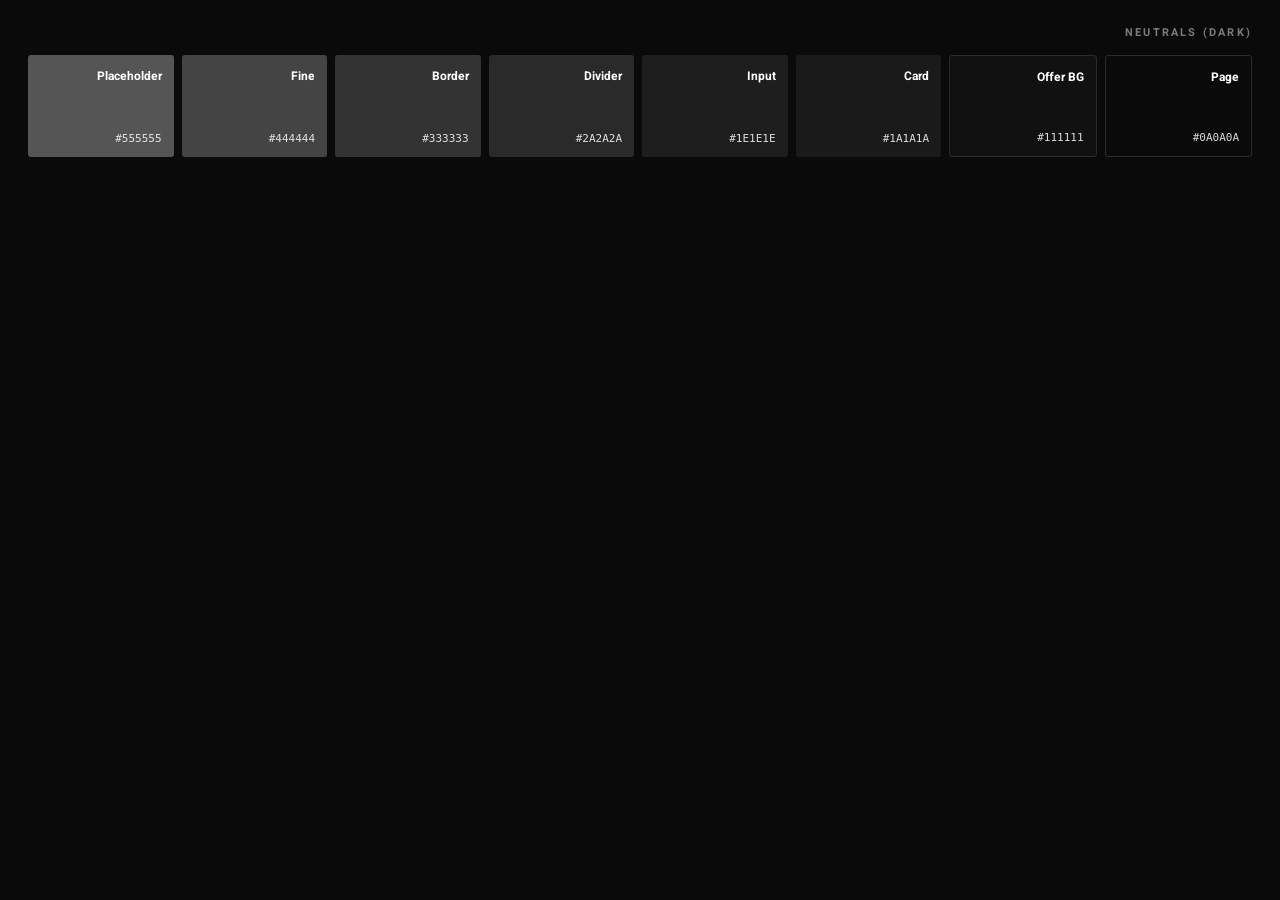
<file: preview/colors-neutrals.html>
<!DOCTYPE html>
<html lang="he" dir="rtl">
<head>
<meta charset="UTF-8" />
<link rel="stylesheet" href="../colors_and_type.css" />
<style>
  html, body { margin: 0; padding: 0; background: var(--ktm-black); }
  .card { padding: 24px 28px; display: flex; flex-direction: column; gap: 14px; }
  .row { display: flex; gap: 8px; flex-wrap: wrap; }
  .swatch { flex: 1 1 0; min-width: 80px; padding: 12px; min-height: 76px; display: flex; flex-direction: column; justify-content: space-between; font-family: var(--ktm-font-sans); border-radius: 3px; }
  .name { font-size: 12px; font-weight: 700; }
  .hex { font-size: 11px; font-family: ui-monospace, Menlo, monospace; opacity: 0.85; }
  .label { font-family: var(--ktm-font-sans); font-size: 11px; font-weight: 700; letter-spacing: 0.2em; text-transform: uppercase; color: var(--ktm-text-50); }
</style>
</head>
<body class="ktm-body">
<div class="card">
  <div class="label">Neutrals (Dark)</div>
  <div class="row">
    <div class="swatch" style="background:#0a0a0a; color:#fff; border:1px solid #2a2a2a;"><span class="name">Page</span><span class="hex">#0A0A0A</span></div>
    <div class="swatch" style="background:#111111; color:#fff; border:1px solid #2a2a2a;"><span class="name">Offer BG</span><span class="hex">#111111</span></div>
    <div class="swatch" style="background:#1a1a1a; color:#fff;"><span class="name">Card</span><span class="hex">#1A1A1A</span></div>
    <div class="swatch" style="background:#1e1e1e; color:#fff;"><span class="name">Input</span><span class="hex">#1E1E1E</span></div>
    <div class="swatch" style="background:#2a2a2a; color:#fff;"><span class="name">Divider</span><span class="hex">#2A2A2A</span></div>
    <div class="swatch" style="background:#333; color:#fff;"><span class="name">Border</span><span class="hex">#333333</span></div>
    <div class="swatch" style="background:#444; color:#fff;"><span class="name">Fine</span><span class="hex">#444444</span></div>
    <div class="swatch" style="background:#555; color:#fff;"><span class="name">Placeholder</span><span class="hex">#555555</span></div>
  </div>
</div>
</body>
</html>
</file>
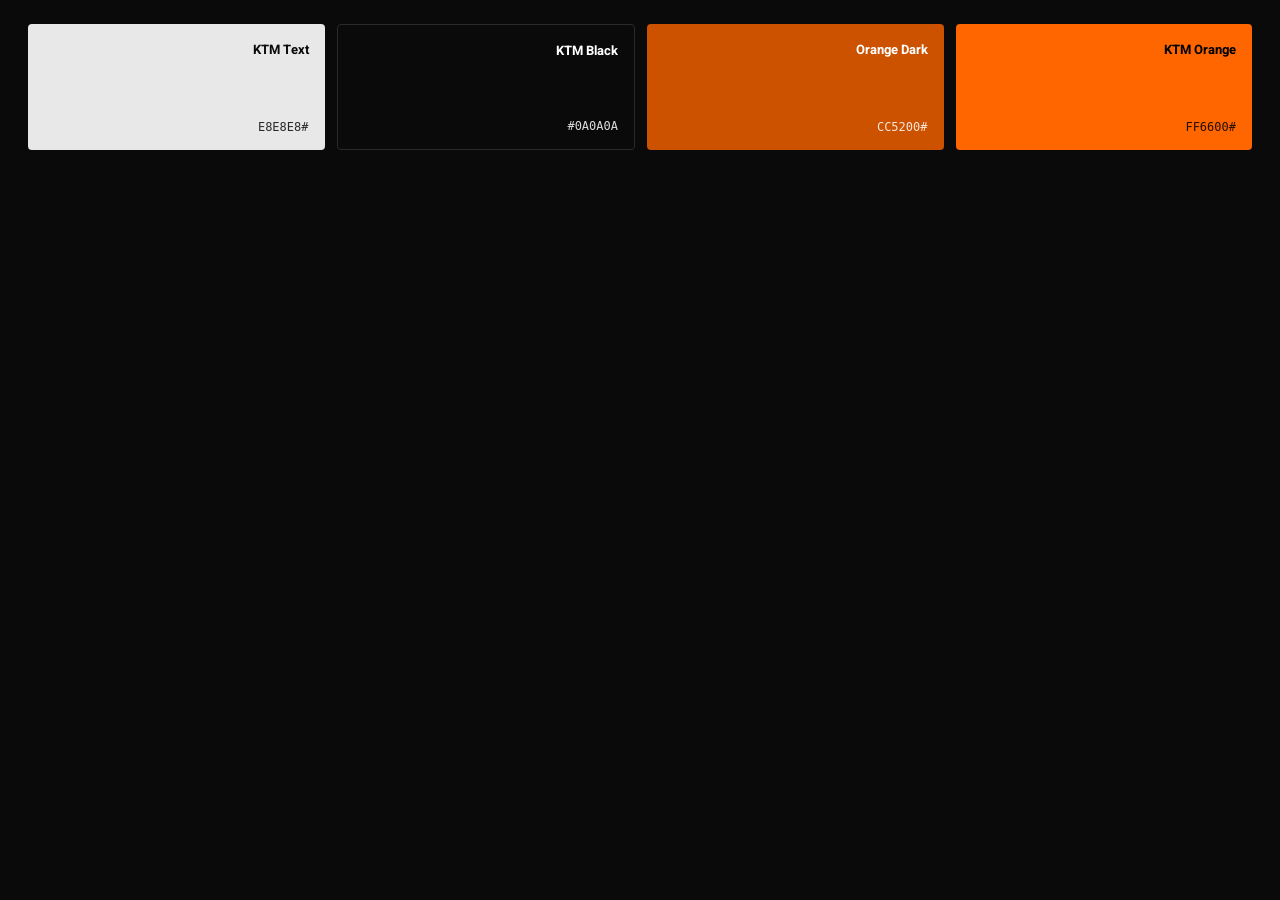
<file: preview/colors-primary.html>
<!DOCTYPE html>
<html lang="he" dir="rtl">
<head>
<meta charset="UTF-8" />
<link rel="stylesheet" href="../colors_and_type.css" />
<style>
  html, body { margin: 0; padding: 0; background: var(--ktm-black); }
  .card { padding: 24px 28px; display: flex; flex-direction: column; gap: 16px; }
  .row { display: flex; align-items: stretch; gap: 12px; flex-wrap: wrap; }
  .swatch { flex: 1 1 0; min-width: 100px; padding: 16px; display: flex; flex-direction: column; justify-content: space-between; min-height: 92px; border-radius: 4px; font-family: var(--ktm-font-sans); }
  .swatch .name { font-size: 13px; font-weight: 700; }
  .swatch .hex { font-size: 12px; font-family: ui-monospace, "SF Mono", Menlo, monospace; opacity: 0.85; font-variant-numeric: tabular-nums; }
</style>
</head>
<body class="ktm-body">
<div class="card">
  <div class="row">
    <div class="swatch" style="background:#ff6600; color:#000;">
      <span class="name">KTM Orange</span>
      <span class="hex">#FF6600</span>
    </div>
    <div class="swatch" style="background:#cc5200; color:#fff;">
      <span class="name">Orange Dark</span>
      <span class="hex">#CC5200</span>
    </div>
    <div class="swatch" style="background:#0a0a0a; color:#fff; border:1px solid #2a2a2a;">
      <span class="name">KTM Black</span>
      <span class="hex">#0A0A0A</span>
    </div>
    <div class="swatch" style="background:#e8e8e8; color:#0a0a0a;">
      <span class="name">KTM Text</span>
      <span class="hex">#E8E8E8</span>
    </div>
  </div>
</div>
</body>
</html>
</file>
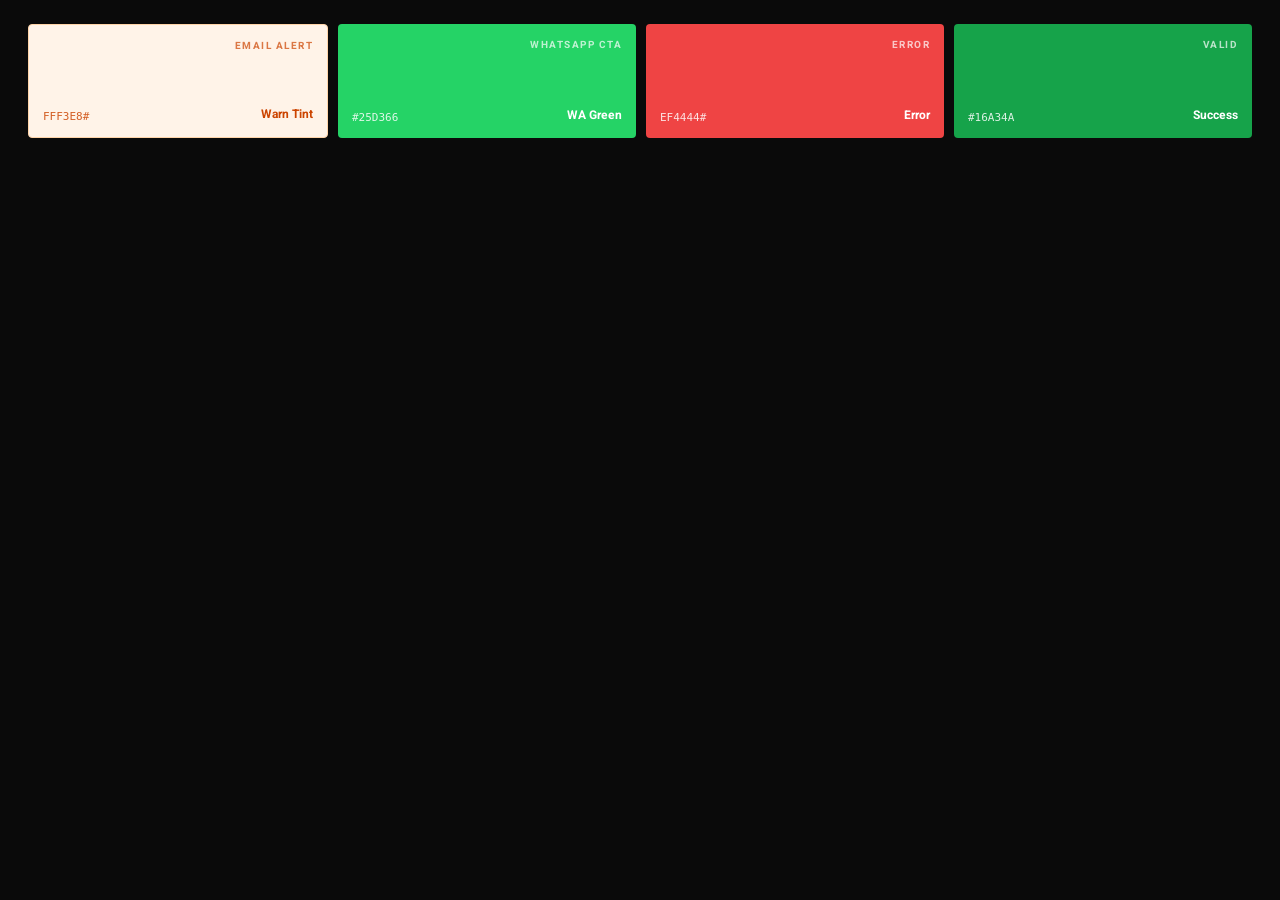
<file: preview/colors-semantic.html>
<!DOCTYPE html>
<html lang="he" dir="rtl">
<head>
<meta charset="UTF-8" />
<link rel="stylesheet" href="../colors_and_type.css" />
<style>
  html, body { margin: 0; padding: 0; background: var(--ktm-black); }
  .card { padding: 24px 28px; display: flex; flex-direction: column; gap: 14px; }
  .row { display: flex; gap: 10px; flex-wrap: wrap; }
  .swatch { flex: 1 1 0; min-width: 110px; padding: 14px; min-height: 84px; display: flex; flex-direction: column; justify-content: space-between; font-family: var(--ktm-font-sans); border-radius: 4px; }
  .name { font-size: 12px; font-weight: 700; }
  .hex { font-size: 11px; font-family: ui-monospace, Menlo, monospace; opacity: 0.85; }
  .role { font-size: 10px; font-weight: 700; letter-spacing: 0.15em; opacity: 0.7; text-transform: uppercase; }
</style>
</head>
<body class="ktm-body">
<div class="card">
  <div class="row">
    <div class="swatch" style="background:#16a34a; color:#fff;">
      <span class="role">VALID</span>
      <div style="display:flex; justify-content:space-between; align-items:flex-end;"><span class="name">Success</span><span class="hex">#16A34A</span></div>
    </div>
    <div class="swatch" style="background:#ef4444; color:#fff;">
      <span class="role">ERROR</span>
      <div style="display:flex; justify-content:space-between; align-items:flex-end;"><span class="name">Error</span><span class="hex">#EF4444</span></div>
    </div>
    <div class="swatch" style="background:#25D366; color:#fff;">
      <span class="role">WHATSAPP CTA</span>
      <div style="display:flex; justify-content:space-between; align-items:flex-end;"><span class="name">WA Green</span><span class="hex">#25D366</span></div>
    </div>
    <div class="swatch" style="background:#fff3e8; color:#cc4400; border: 1px solid #ffd4a8;">
      <span class="role">EMAIL ALERT</span>
      <div style="display:flex; justify-content:space-between; align-items:flex-end;"><span class="name">Warn Tint</span><span class="hex">#FFF3E8</span></div>
    </div>
  </div>
</div>
</body>
</html>
</file>
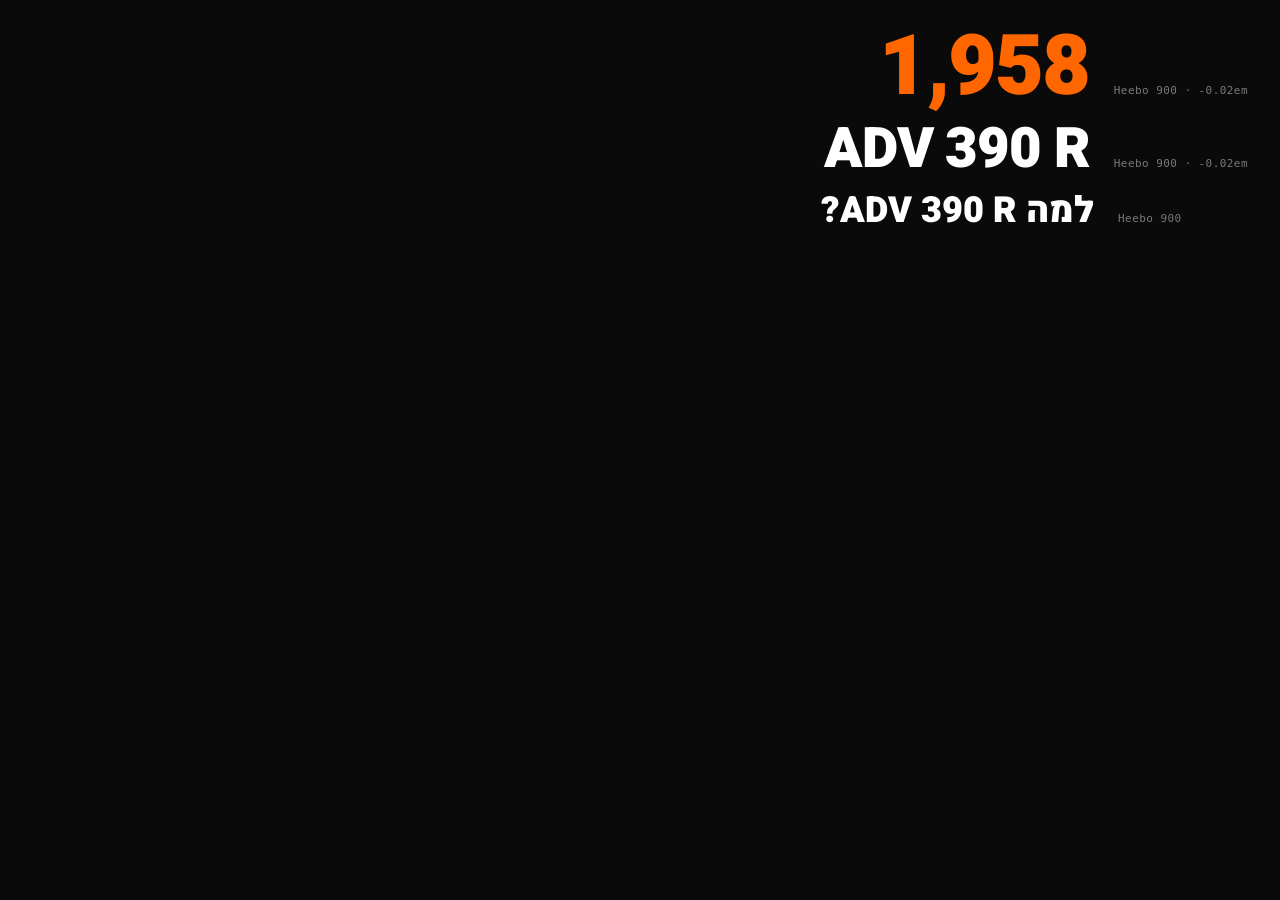
<file: preview/type-display.html>
<!DOCTYPE html>
<html lang="he" dir="rtl">
<head>
<meta charset="UTF-8" />
<link rel="stylesheet" href="../colors_and_type.css" />
<style>
  html, body { margin: 0; padding: 0; background: var(--ktm-black); }
  .card { padding: 28px 32px; display: flex; flex-direction: column; gap: 14px; }
  .row { display: flex; align-items: baseline; gap: 24px; }
  .spec { font-family: ui-monospace, Menlo, monospace; font-size: 11px; color: var(--ktm-text-50); min-width: 130px; letter-spacing: 0.04em; text-align: left; direction: ltr; }
  .ex-display { font-weight: 900; font-size: 84px; line-height: 0.95; color: var(--ktm-orange); letter-spacing: -0.02em; font-variant-numeric: tabular-nums; }
  .ex-h1 { font-weight: 900; font-size: 56px; line-height: 1; color: #fff; letter-spacing: -0.02em; }
  .ex-h2 { font-weight: 900; font-size: 36px; line-height: 1.05; color: #fff; }
</style>
</head>
<body class="ktm-body">
<div class="card">
  <div class="row"><div class="spec">Heebo 900 · -0.02em</div><div class="ex-display">1,958</div></div>
  <div class="row"><div class="spec">Heebo 900 · -0.02em</div><div class="ex-h1">ADV 390 R</div></div>
  <div class="row"><div class="spec">Heebo 900</div><div class="ex-h2">למה ADV 390 R?</div></div>
</div>
</body>
</html>
</file>
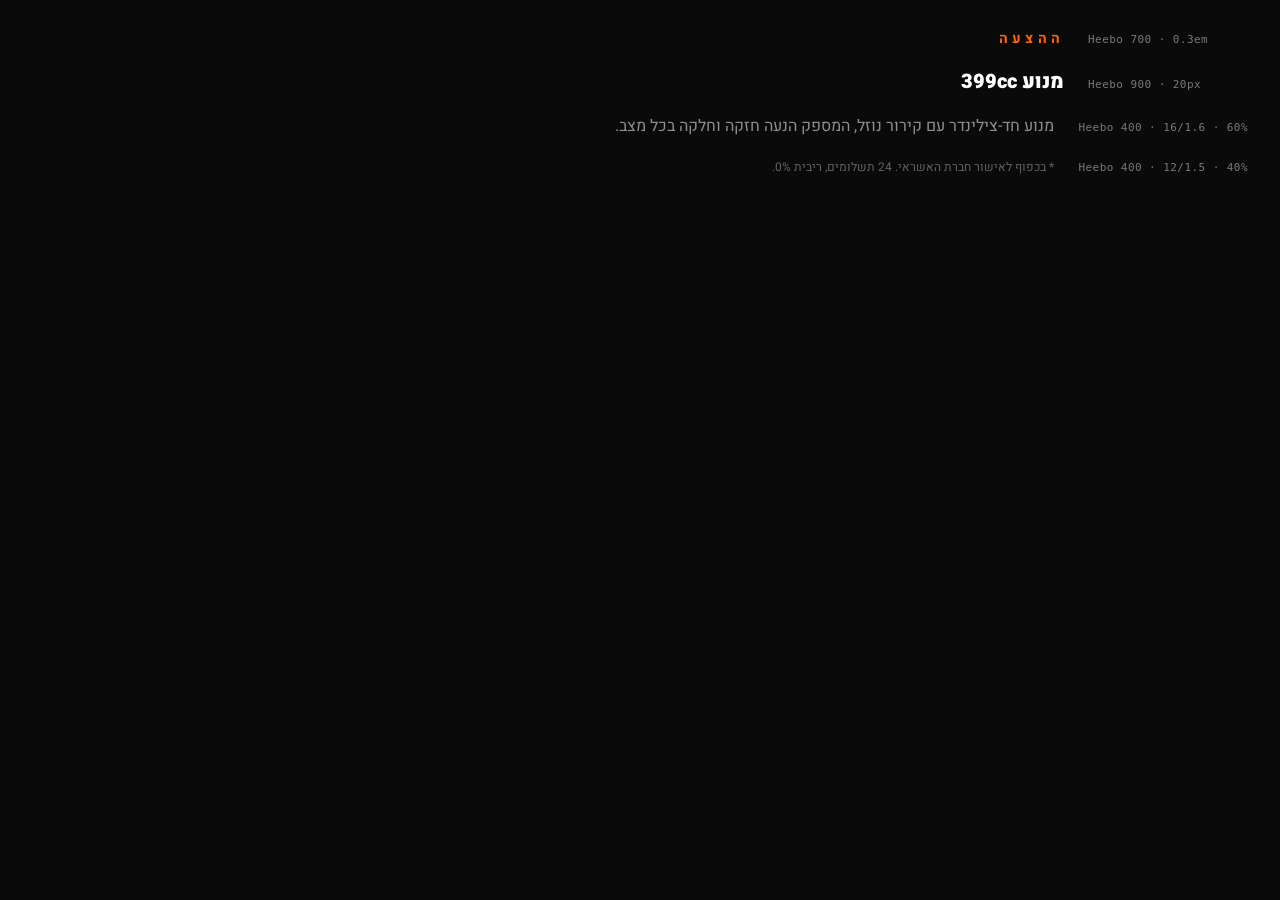
<file: preview/type-ui.html>
<!DOCTYPE html>
<html lang="he" dir="rtl">
<head>
<meta charset="UTF-8" />
<link rel="stylesheet" href="../colors_and_type.css" />
<style>
  html, body { margin: 0; padding: 0; background: var(--ktm-black); }
  .card { padding: 28px 32px; display: flex; flex-direction: column; gap: 18px; }
  .row { display: flex; align-items: baseline; gap: 24px; }
  .spec { font-family: ui-monospace, Menlo, monospace; font-size: 11px; color: var(--ktm-text-50); min-width: 160px; letter-spacing: 0.04em; text-align: left; direction: ltr; }
  .eyebrow { font-family: var(--ktm-font-sans); font-weight: 700; font-size: 14px; letter-spacing: 0.3em; text-transform: uppercase; color: var(--ktm-orange); }
  .h3 { font-family: var(--ktm-font-sans); font-weight: 900; font-size: 20px; color: #fff; }
  .body { font-family: var(--ktm-font-sans); font-weight: 400; font-size: 16px; line-height: 1.6; color: var(--ktm-text-60); }
  .fine { font-family: var(--ktm-font-sans); font-weight: 400; font-size: 12px; line-height: 1.5; color: var(--ktm-text-40); }
</style>
</head>
<body class="ktm-body">
<div class="card">
  <div class="row"><div class="spec">Heebo 700 · 0.3em</div><div class="eyebrow">ההצעה</div></div>
  <div class="row"><div class="spec">Heebo 900 · 20px</div><div class="h3">מנוע 399cc</div></div>
  <div class="row"><div class="spec">Heebo 400 · 16/1.6 · 60%</div><div class="body">מנוע חד-צילינדר עם קירור נוזל, המספק הנעה חזקה וחלקה בכל מצב.</div></div>
  <div class="row"><div class="spec">Heebo 400 · 12/1.5 · 40%</div><div class="fine">* בכפוף לאישור חברת האשראי. 24 תשלומים, ריבית 0%.</div></div>
</div>
</body>
</html>
</file>
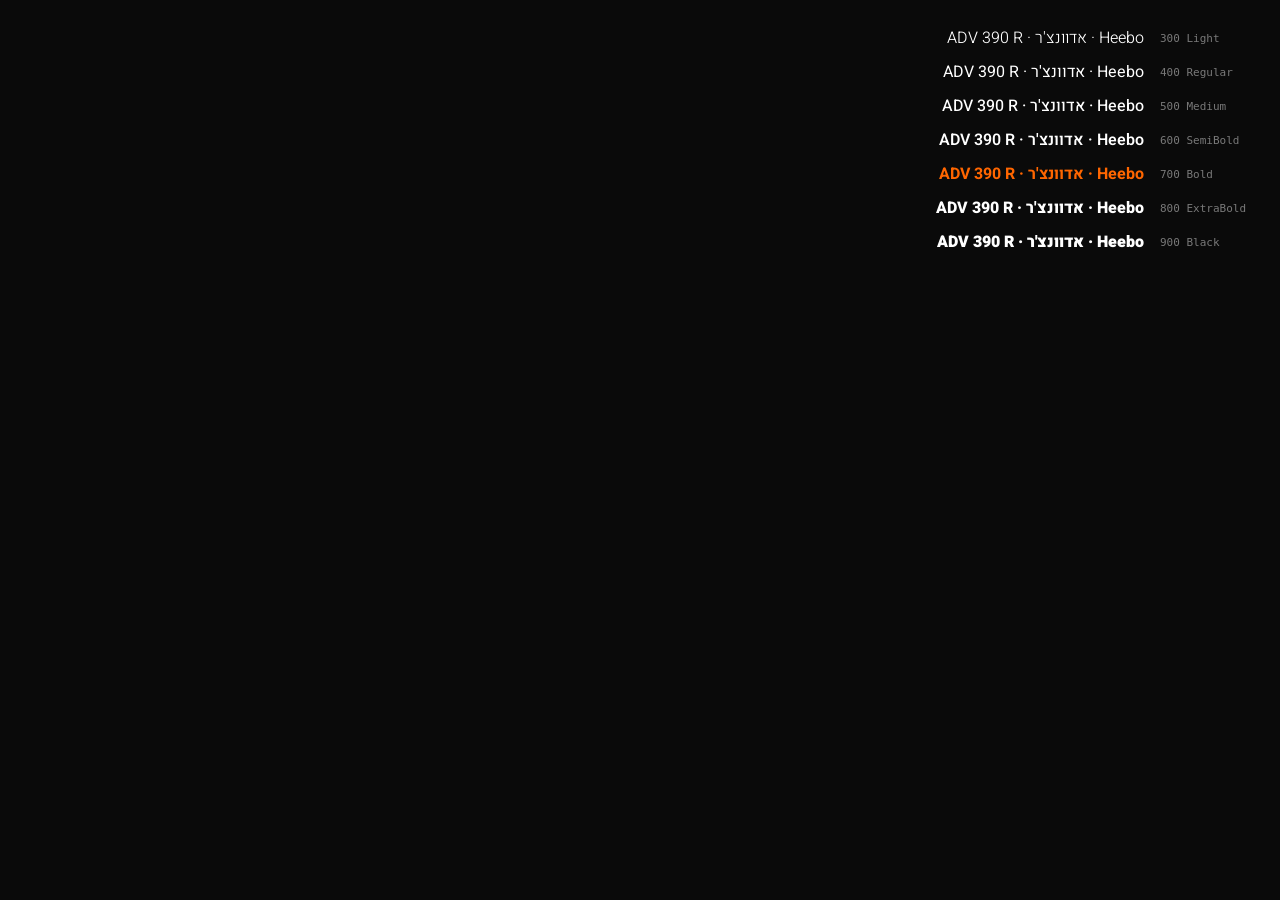
<file: preview/type-weights.html>
<!DOCTYPE html>
<html lang="he" dir="rtl">
<head>
<meta charset="UTF-8" />
<link rel="stylesheet" href="../colors_and_type.css" />
<style>
  html, body { margin: 0; padding: 0; background: var(--ktm-black); }
  .card { padding: 26px 32px; display: flex; flex-direction: column; gap: 10px; font-family: var(--ktm-font-sans); }
  .row { display: flex; align-items: center; gap: 16px; }
  .label { font-family: ui-monospace, Menlo, monospace; font-size: 11px; color: var(--ktm-text-50); min-width: 88px; direction: ltr; text-align: left; }
  .sample { color: #fff; font-weight: 400; font-size: 16px; }
  .b3   { font-weight: 300; }
  .b4   { font-weight: 400; }
  .b5   { font-weight: 500; }
  .b6   { font-weight: 600; }
  .b7   { font-weight: 700; color: var(--ktm-orange); }
  .b8   { font-weight: 800; }
  .b9   { font-weight: 900; }
</style>
</head>
<body class="ktm-body">
<div class="card">
  <div class="row"><div class="label">300 Light</div><div class="sample b3">Heebo · אדוונצ'ר · ADV 390 R</div></div>
  <div class="row"><div class="label">400 Regular</div><div class="sample b4">Heebo · אדוונצ'ר · ADV 390 R</div></div>
  <div class="row"><div class="label">500 Medium</div><div class="sample b5">Heebo · אדוונצ'ר · ADV 390 R</div></div>
  <div class="row"><div class="label">600 SemiBold</div><div class="sample b6">Heebo · אדוונצ'ר · ADV 390 R</div></div>
  <div class="row"><div class="label">700 Bold</div><div class="sample b7">Heebo · אדוונצ'ר · ADV 390 R</div></div>
  <div class="row"><div class="label">800 ExtraBold</div><div class="sample b8">Heebo · אדוונצ'ר · ADV 390 R</div></div>
  <div class="row"><div class="label">900 Black</div><div class="sample b9">Heebo · אדוונצ'ר · ADV 390 R</div></div>
</div>
</body>
</html>
</file>
<file: colors_and_type.css>
/* ============================================================
   KTM Israel — Color & Type Tokens
   Source: דף נחיתהADV 390/src/app/globals.css + components
   ============================================================ */

/* Fonts ---------------------------------------------------- */
/* Heebo (Hebrew + Latin) — used for the entire landing page.   */
/* Loaded via Google Fonts CDN; codebase uses Next.js font.    */
@import url("https://fonts.googleapis.com/css2?family=Heebo:wght@300;400;500;600;700;800;900&display=swap");

:root {
  /* ── Brand Colors ─────────────────────────────────────── */
  --ktm-orange:        #ff6600;  /* signature; CTA, headlines, accents     */
  --ktm-orange-dark:   #cc5200;  /* CTA hover/pressed                       */
  --ktm-orange-10:     rgba(255, 102, 0, 0.10);
  --ktm-orange-20:     rgba(255, 102, 0, 0.20);
  --ktm-orange-30:     rgba(255, 102, 0, 0.30);
  --ktm-orange-40:     rgba(255, 102, 0, 0.40);

  /* ── Neutrals (Dark Theme) ────────────────────────────── */
  --ktm-black:         #0a0a0a;  /* page background                         */
  --ktm-gray:          #1a1a1a;  /* card background                         */
  --ktm-gray-input:    #1e1e1e;  /* form-field background                   */
  --ktm-gray-mid:      #2a2a2a;  /* divider, hover surface                  */
  --ktm-gray-line:     #333333;  /* default input border                    */
  --ktm-gray-555:      #555555;  /* placeholder text                        */
  --ktm-gray-444:      #444444;  /* fine-print text                         */

  /* ── Foreground ───────────────────────────────────────── */
  --ktm-white:         #ffffff;  /* primary text on dark                    */
  --ktm-text:          #e8e8e8;  /* body text on dark                       */
  --ktm-text-80:       rgba(232, 232, 232, 0.80);
  --ktm-text-60:       rgba(232, 232, 232, 0.60);
  --ktm-text-50:       rgba(232, 232, 232, 0.50);
  --ktm-text-40:       rgba(232, 232, 232, 0.40);
  --ktm-text-20:       rgba(232, 232, 232, 0.20);

  /* ── Semantic ─────────────────────────────────────────── */
  --ktm-success:       #16a34a;  /* validated form field                    */
  --ktm-success-dark:  #15803d;
  --ktm-error:         #ef4444;
  --ktm-whatsapp:      #25D366;  /* WA chat CTA                             */
  --ktm-whatsapp-dark: #1ebe5d;

  /* ── Light theme (email template) ─────────────────────── */
  --ktm-paper:         #ffffff;
  --ktm-paper-bg:      #f4f4f4;
  --ktm-paper-card:    #f8f8f8;
  --ktm-paper-warn:    #fff3e8;  /* soft orange alert                       */
  --ktm-paper-warn-border: #ffd4a8;
  --ktm-ink:           #111111;
  --ktm-ink-2:         #555555;

  /* ── Type Stack ───────────────────────────────────────── */
  --ktm-font-sans:     "Heebo", system-ui, -apple-system, "Segoe UI", Roboto, "Helvetica Neue", Arial, sans-serif;

  /* ── Type Scale (px) ──────────────────────────────────── */
  /* Black weight (900) is THE brand voice. Use sparingly at large sizes.   */
  --ktm-text-xs:    12px;
  --ktm-text-sm:    14px;
  --ktm-text-base:  16px;
  --ktm-text-lg:    18px;
  --ktm-text-xl:    20px;
  --ktm-text-2xl:   24px;
  --ktm-text-3xl:   30px;
  --ktm-text-4xl:   36px;
  --ktm-text-5xl:   48px;
  --ktm-text-6xl:   60px;
  --ktm-text-7xl:   72px;
  --ktm-text-8xl:   96px;

  /* ── Tracking ─────────────────────────────────────────── */
  --ktm-track-tight:    -0.02em;
  --ktm-track-normal:    0;
  --ktm-track-wide:      0.05em;
  --ktm-track-wider:     0.1em;
  --ktm-track-widest:    0.2em;
  --ktm-track-massive:   0.3em;  /* eyebrows like "ההצעה" / "הטכנולוגיה"   */

  /* ── Radii ────────────────────────────────────────────── */
  /* Strong contrast: hard-edged CTAs sit next to round form fields.       */
  --ktm-radius-none:   0;
  --ktm-radius-sm:     4px;
  --ktm-radius-md:     10px;   /* email lead-info card                     */
  --ktm-radius-lg:     12px;   /* form inputs, primary button (rounded-xl) */
  --ktm-radius-xl:     16px;   /* mobile offer card                        */
  --ktm-radius-2xl:    24px;   /* modal                                    */

  /* ── Spacing ──────────────────────────────────────────── */
  --ktm-space-1:  4px;
  --ktm-space-2:  8px;
  --ktm-space-3:  12px;
  --ktm-space-4:  16px;
  --ktm-space-5:  20px;
  --ktm-space-6:  24px;
  --ktm-space-8:  32px;
  --ktm-space-10: 40px;
  --ktm-space-12: 48px;
  --ktm-space-16: 64px;
  --ktm-space-20: 80px;

  /* ── Shadows / Glows ──────────────────────────────────── */
  /* KTM rarely uses drop shadows in dark UI — it uses orange glows.       */
  --ktm-glow-sm:    0 0 60px rgba(255, 102, 0, 0.20);
  --ktm-glow-lg:    0 0 120px rgba(255, 102, 0, 0.30);
  --ktm-shadow-modal: 0 25px 50px -12px rgba(0, 0, 0, 0.50);
  --ktm-shadow-card:  0 4px 24px rgba(0, 0, 0, 0.10);   /* email template  */
}

/* ============================================================
   Semantic Element Styles
   ============================================================ */

html { scroll-behavior: smooth; }

body.ktm-body {
  background-color: var(--ktm-black);
  color: var(--ktm-text);
  font-family: var(--ktm-font-sans);
  -webkit-font-smoothing: antialiased;
  -moz-osx-font-smoothing: grayscale;
}

/* Display & Headline ----------------------------------------- */
.ktm-display {              /* hero number, e.g. "1,958" */
  font-family: var(--ktm-font-sans);
  font-weight: 900;
  font-size: clamp(60px, 8vw, 96px);
  line-height: 0.95;
  letter-spacing: var(--ktm-track-tight);
  color: var(--ktm-orange);
  font-variant-numeric: tabular-nums;
}

.ktm-h1 {                   /* "ADV 390 R" page-level                */
  font-family: var(--ktm-font-sans);
  font-weight: 900;
  font-size: clamp(48px, 6vw, 96px);
  line-height: 1;
  letter-spacing: var(--ktm-track-tight);
  color: var(--ktm-white);
}

.ktm-h2 {                   /* section title, e.g. "למה ADV 390 R?"  */
  font-family: var(--ktm-font-sans);
  font-weight: 900;
  font-size: clamp(36px, 4vw, 48px);
  line-height: 1.05;
  color: var(--ktm-white);
}

.ktm-h3 {                   /* feature card title                     */
  font-family: var(--ktm-font-sans);
  font-weight: 900;
  font-size: var(--ktm-text-xl);
  line-height: 1.2;
  color: var(--ktm-white);
}

.ktm-eyebrow {              /* "ההצעה" / "הטכנולוגיה" all-caps label  */
  font-family: var(--ktm-font-sans);
  font-weight: 700;
  font-size: var(--ktm-text-sm);
  letter-spacing: var(--ktm-track-massive);
  text-transform: uppercase;
  color: var(--ktm-orange);
}

.ktm-lead {                 /* tagline under hero                      */
  font-family: var(--ktm-font-sans);
  font-weight: 500;
  font-size: clamp(20px, 2vw, 24px);
  line-height: 1.4;
  color: var(--ktm-text-80);
}

.ktm-p {                    /* body                                    */
  font-family: var(--ktm-font-sans);
  font-weight: 400;
  font-size: var(--ktm-text-base);
  line-height: 1.6;
  color: var(--ktm-text-60);
}

.ktm-fine {                 /* legal / disclaimer                      */
  font-family: var(--ktm-font-sans);
  font-weight: 400;
  font-size: var(--ktm-text-xs);
  line-height: 1.5;
  color: var(--ktm-text-40);
}

/* Accents --------------------------------------------------- */
.ktm-accent-bar {           /* the 16-24px h-1 orange divider          */
  display: block;
  width: 64px;
  height: 4px;
  background: var(--ktm-orange);
  margin: 16px auto;
}

/* Numbers — always tabular -------------------------------- */
.ktm-num { font-variant-numeric: tabular-nums; font-weight: 900; }
</file>
